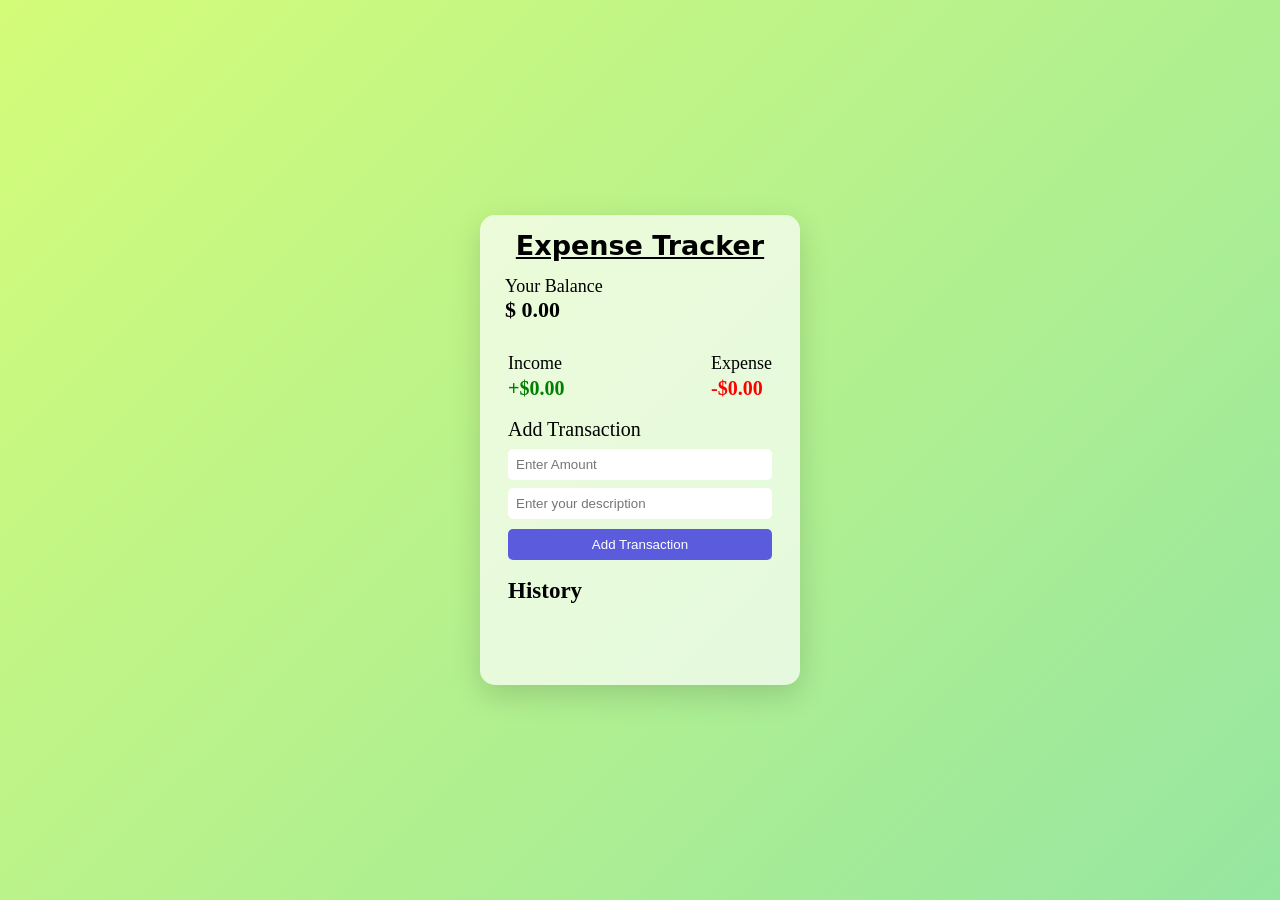
<file: home.html>
<!DOCTYPE html>
<html lang="en">
<head>
    <meta charset="UTF-8">
    <meta name="viewport" content="width=device-width, initial-scale=1.0">
    <title>Expense Tracker</title>
    <link rel="stylesheet" href="home.css">
</head>
<body>
    <div class="main">
        <div class="section">
            <div class="heading">
                <h1><u>Expense Tracker</u></h1>
            </div>

            <div class="balance">
                <h3>Your Balance</h3>
                <h4>$ <span id="balance">0.00</span></h4>
            </div>

            <div class="middle">
            <div class="income-section">
                <h4>Income</h4>
                <h5>+$<span id="income">0.00</span></h5>
            </div>
             <div class="expense-section">
                    <h4>Expense</h4>
                    <h5>-$<span id="expense">0.00</span></h5>
            </div>
            </div>

            <div class="transaction">
                <h1>Add Transaction</h1>
                <input id="inp1" type="number" placeholder="Enter Amount"><br>
                <input id="inp2" type="text" placeholder="Enter your description" required>
                 <button>Add Transaction</button>
            </div>
            
            <div class="history">
                <h1>History</h1>
            </div>

            <div class="last-section">
                <!-- <div class="last">
                    
                </div> -->
            </div>
               
          
        </div>
    </div>
    <script src="home.js"></script>
</body>
</html>
</file>
<file: home.css>
*{
    margin: 0;
    padding: 0;
    box-sizing: border-box;
}

html, body{
    height: 100%;
    width: 100%;
    background: linear-gradient(135deg,#d4fc79,#96e6a1);
}

.main{
    height: 100%;
    width: 100%;
    display: flex;
    justify-content: center;
    align-items: center;

}

.section{
    width: 25%;
    /* min-height: 60%; */
    height: 470px;
    border: 1px solid black;
    padding-bottom: 20px;
    display: flex;
    flex-direction: column;
    background: #ffffffb0;
    /* background: rgba(255, 255, 255, 0.615); */
    border-radius: 15px;
    box-shadow: 0 10px 30px rgba(0,0,0,0.15);
    border: none;
}

.heading{
    display: flex;
    justify-content: center;
    align-items: center;
}

.heading h1{
    margin-top: 15px;
    font-weight: 600;
    font-size: 27px;
    font-family: system-ui, -apple-system, BlinkMacSystemFont, 'Segoe UI', Roboto, Oxygen, Ubuntu, Cantarell, 'Open Sans', 'Helvetica Neue', sans-serif;
}

.balance{
    margin: 15px 25px;
    gap: 5px;
}

.balance h3{
    font-size: 18px;
    font-weight: 500;
}

.balance h4{
    font-size: 22px;
    font-weight: 900;
}

.middle{
    display: flex;
    justify-content: space-between;
    align-items: center;
    padding: 0px 28px;
    margin-top: 15px;
  
}

.income-section h4{
    font-weight: 500;
    font-size: 18px;
}

.income-section h5{
    color: green;
    font-size: 20px;
    margin-top: 3px;
    font-weight: 600;
}

.expense-section h4{
    font-weight: 500;
    font-size: 18px;
}

.expense-section h5{
    color: red;
    font-size: 20px;
    margin-top: 3px;
    font-weight: 600;
}

.transaction{
   padding: 0px 28px;
 margin-top: 18px; 
}

.transaction h1{
    font-size: 20px;
    font-weight: 500;
}

.transaction input{
    margin-top: 8px;
   padding: 8px;
   width: 100%;
   border: none;
   border-radius: 5px;
}

.transaction button{
    padding: 8px;
    margin-top: 10px;
    width: 100%;
    background-color: rgb(91, 91, 222);
    border: none;
    border-radius: 5px;
    color: white;
}

.history{
    padding: 0px 28px;
    margin-top: 18px; 
}

.history h1{
    font-size: 23px;
    font-weight: 550;
}

.last-section{
    height: auto;
    width: 100%;
    flex: 1;          
    overflow-y: auto;
} 

.last{
    display: flex;
    justify-content: space-between;
    align-items: center;
    width: 85%;
    padding: 7px;
    border: 1px solid black;
    margin: 8px auto;
    border-radius: 5px;
}
</file>
